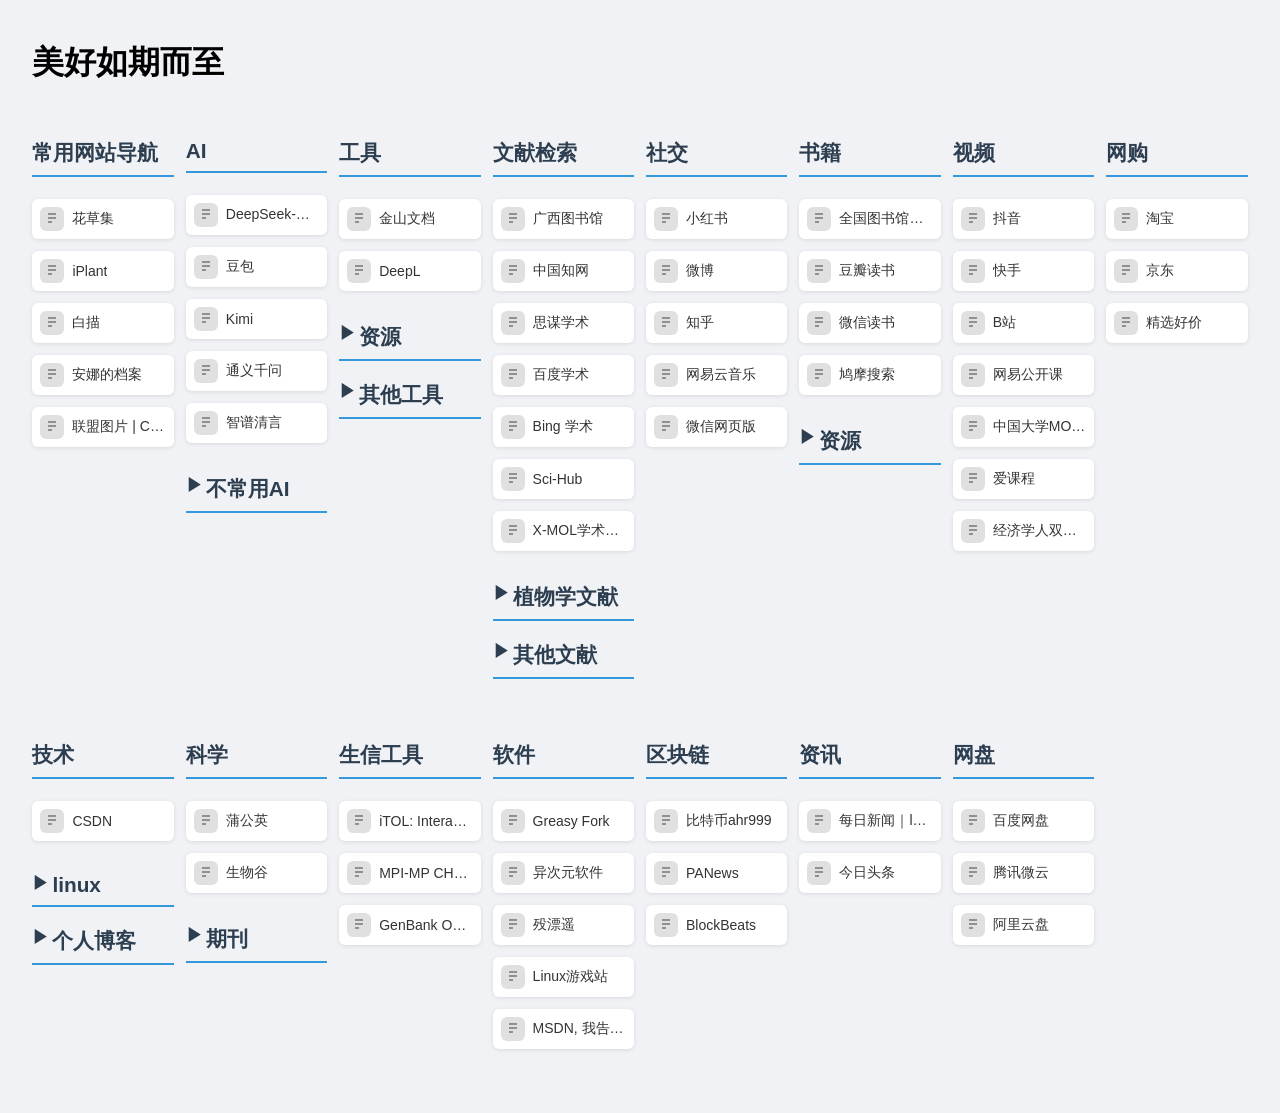
<file: index.html>
<!DOCTYPE html>
<html lang="zh-CN">
<head>
  <meta charset="UTF-8">
  <meta name="viewport" content="width=device-width, initial-scale=1.0">
  <title>专业导航2000年</title>
  <link rel="stylesheet" href="styles.css">
</head>
<body>
  <div class="container">
    <h1>美好如期而至</h1>
    <div class="grid-container" id="links-grid"></div>
  </div>
  <script src="app.js"></script>
</body>
</html>
</file>
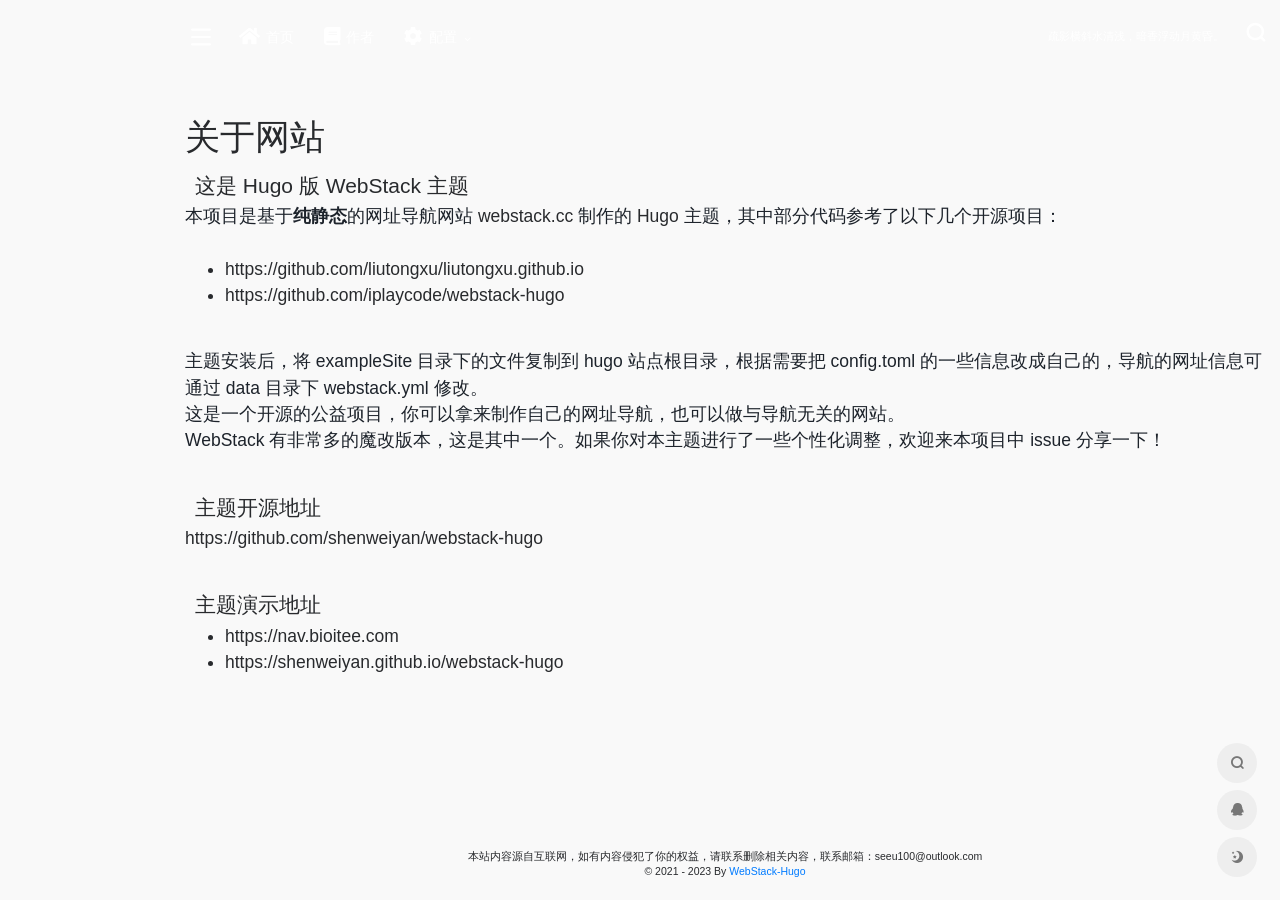
<file: about/index.html>
<!DOCTYPE html>
<html lang="zh-CN">

<head>
    <meta charset="UTF-8" />
    <meta http-equiv="X-UA-Compatible" content="IE=edge, chrome=1" />
    <meta name="viewport"
        content="width=device-width, initial-scale=1.0, minimum-scale=1.0, maximum-scale=1.0, user-scalable=no" />
    <meta name="theme-color" content="#f9f9f9" />
    <title>00002000导航</title>
    <link rel="shortcut icon" href="/assets/images/favicon.png" />
    <meta name="keywords" content="00002000导航" />
    
    <link rel="stylesheet" id="block-library-css"
        href="/assets/css/block-library.min-5.6.2.css" type="text/css" media="all" />
    <link rel="stylesheet" id="iconfont-css" href="/assets/css/iconfont-3.03029.1.css"
        type="text/css" media="all" />
    <link rel="stylesheet" id="bootstrap-css" href="/assets/css/bootstrap.min-4.3.1.css"
        type="text/css" media="all" />
    <link rel="stylesheet" id="fancybox-css" href="/assets/css/fancybox.min-3.5.7.css"
        type="text/css" media="all" />
    <link rel="stylesheet" id="iowen-css" href="/assets/css/style-3.03029.1.css"
        type="text/css" media="all" />
    <link rel="stylesheet" id="custom-css" href="/assets/css/custom-style.css"
        type="text/css" media="all" />
    <link rel="stylesheet" id="fortawesome-css" href="/assets/fontawesome-5.15.4/css/all.min.css" type="text/css" />
    <script type="text/javascript" src="/assets/js/jquery.min-3.2.1.js" id="jquery-js"></script>
    <script type="text/javascript" src="/assets/js/content-search.js"  id="content-search-js"></script>
    
    <script>
        
    </script>
    
    
     
    
    
    
    
</head>


<div class="main-content flex-fill grid-bg">
    <div class="big-header-banner">
        <div id="header" class="page-header sticky">
            <div class="navbar navbar-expand-md">
                <div class="container-fluid p-0">

                    <a href="" class="navbar-brand d-md-none" title="00002000导航">
                        <img src="/assets/images/bt.png" class="logo-light"
                            alt="00002000导航">
                        <img src="/assets/images/bt.png" class="logo-dark d-none"
                            alt="00002000导航">
                    </a>

                    <div class="collapse navbar-collapse order-2 order-md-1">
                        <div class="header-mini-btn">
                            <label>
                                <input id="mini-button" type="checkbox">
                                <svg viewbox="0 0 100 100" xmlns="http://www.w3.org/2000/svg">
                                    <path class="line--1" d="M0 40h62c18 0 18-20-17 5L31 55"></path>
                                    <path class="line--2" d="M0 50h80"></path>
                                    <path class="line--3" d="M0 60h62c18 0 18 20-17-5L31 45"></path>
                                </svg>
                            </label>

                        </div>

                        <ul class="navbar-nav site-menu" style="margin-right: 16px;">
                        
			<li >
				<a href="./">
                                    <i class="fa fa-home fa-lg mr-2"></i>
                                    <span>首页</span>
                                </a>
				<ul class="sub-menu">
				
				</ul>
			    </li>
			
			<li >
				<a href="https://blog.00002000.xyz/about">
                                    <i class="fa fa-book fa-lg mr-2"></i>
                                    <span>作者</span>
                                </a>
				<ul class="sub-menu">
				
				</ul>
			    </li>
			
			<li class="menu-item-has-children">
				<a href="">
                                    <i class="fa fa-cog fa-lg mr-2"></i>
                                    <span>配置</span>
                                </a>
				<ul class="sub-menu">
				
				    <li><a href="#">源码</a></li>
				
				    <li><a href="#">图标</a></li>
				
				</ul>
			    </li>
			
			</ul>

                        
                        <div class="rounded-circle weather">
                            <div id="he-plugin-simple" style="display: contents;"></div>
                            <script>WIDGET = {
                                    CONFIG: {
                                        "modules": "01234",
                                        "background": 5,
                                        "tmpColor": "E4C600",
                                        "tmpSize": 14,
                                        "cityColor": "E4C600",
                                        "citySize": 14,
                                        "aqiColor": "#E4C600",
                                        "aqiSize": 14,
                                        "weatherIconSize": 24,
                                        "alertIconSize": 18,
                                        "padding": "10px 10px 10px 10px",
                                        "shadow": "1",
                                        "language": "auto",
                                        "borderRadius": 5,
                                        "fixed": "false",
                                        "vertical": "middle",
                                        "horizontal": "left",
                                        "key": "085791e805a24491b43b06cf58ab31e7"
                                    }
                                }
                            </script>
                            <script src="https://widget.qweather.net/simple/static/js/he-simple-common.js?v=2.0"></script>
                        </div>
                        
                    </div>

                    <ul class="nav navbar-menu text-xs order-1 order-md-2">
                        
                        
                        <li class="nav-item mr-3 mr-lg-0 d-none d-lg-block">
                            <script>
                                fetch('https://v1.hitokoto.cn')
                                    .then(response => response.json())
                                    .then(data => {
                                    const hitokoto = document.getElementById('hitokoto_text')
                                    hitokoto.href = 'https://hitokoto.cn/?uuid=' + data.uuid
                                    hitokoto.innerText = data.hitokoto
                                    })
                                    .catch(console.error)
                            </script>                           
                            <div id="hitokoto"><a href="#" target="_blank" id="hitokoto_text">疏影横斜水清浅，暗香浮动月黄昏。</a></div>
                        </li>
                        
                        
                        <li class="nav-search ml-3 ml-md-4">
                            <a href="javascript:" data-toggle="modal" data-target="#search-modal"><i
                                    class="iconfont icon-search icon-2x"></i></a>
                        </li>
                        <li class="nav-item d-md-none mobile-menu ml-3 ml-md-4">
                            <a href="javascript:" id="sidebar-switch" data-toggle="modal"
                                data-target="#sidebar"><i class="iconfont icon-classification icon-2x"></i></a>
                        </li>
                    </ul>
                </div>
            </div>
        </div>
        <div class="placeholder" style="height:74px"></div>
    </div>


<body class="page-body boxed-container">
    <main role="main" class="flex-shrink-0">
    <div class="container">
        <h1 class="mt-5">关于网站</h1>
        <div class="content">
            <h4 id="这是-hugo-版-webstack-主题">这是 Hugo 版 WebStack 主题</h4>
<p>本项目是基于<strong>纯静态</strong>的网址导航网站 <a href="https://github.com/WebStackPage/WebStackPage.github.io">webstack.cc</a> 制作的 <a href="https://gohugo.io/">Hugo</a> 主题，其中部分代码参考了以下几个开源项目：<br/><br/></p>
<ul>
<li><a href="https://github.com/liutongxu/liutongxu.github.io">https://github.com/liutongxu/liutongxu.github.io</a></li>
<li><a href="https://github.com/iplaycode/webstack-hugo">https://github.com/iplaycode/webstack-hugo</a></li>
</ul>
<br/>
<p>主题安装后，将 exampleSite 目录下的文件复制到 hugo 站点根目录，根据需要把 config.toml 的一些信息改成自己的，导航的网址信息可通过 data 目录下 webstack.yml 修改。</p>
<p>这是一个开源的公益项目，你可以拿来制作自己的网址导航，也可以做与导航无关的网站。</p>
<p>WebStack 有非常多的魔改版本，这是其中一个。如果你对本主题进行了一些个性化调整，欢迎来本项目中 issue 分享一下！</p>
<br/>
<h4 id="主题开源地址">主题开源地址</h4>
<p><a href="https://github.com/shenweiyan/webstack-hugo">https://github.com/shenweiyan/webstack-hugo</a></p>
<br/>
<h4 id="主题演示地址">主题演示地址</h4>
<ul>
<li><a href="https://nav.bioitee.com">https://nav.bioitee.com</a></li>
<li><a href="https://shenweiyan.github.io/webstack-hugo">https://shenweiyan.github.io/webstack-hugo</a></li>
</ul>

        </div>
    </div>
    </main>

    <style>
        .content {
            font-size: 1.25rem;
          }
          
          .content h1,
          .content h2,
          .content h3,
          .content h4 {
            margin: 15px 10px 5px;
          }
          
    </style>

        <footer class="main-footer footer-type-1 text-xs">
            <div id="footer-tools" class="d-flex flex-column">
                <a href="javascript:" id="go-to-up" class="btn rounded-circle go-up m-1" rel="go-top">
                    <i class="iconfont icon-to-up"></i>
                </a>
                
                <a href="javascript:" data-toggle="modal" data-target="#search-modal" class="btn rounded-circle m-1"
                    rel="search" one-link-mark="yes">
                    <i class="iconfont icon-search"></i>
                </a>
                <a href="https://www.yuque.com/shenweiyan" class="btn rounded-circle kefu m-1" target="_blank" data-toggle="tooltip" data-placement="left" title="联系我们">
                    <i class="mode-ico iconfont icon-qq"></i>
                </a>
                
                
		<a href="javascript:" onclick="window.location.href='javascript:switchNightMode()'" class="btn rounded-circle switch-dark-mode m-1" id="yejian"
                    data-toggle="tooltip" data-placement="left" title="日间模式">
                    <i class="mode-ico iconfont icon-night"></i>
                </a>
                
            </div>
            <div class="footer-inner">
                <div class="footer-text">本站内容源自互联网，如有内容侵犯了你的权益，请联系删除相关内容，联系邮箱：seeu100@outlook.com <br/>© 2021 - 2023 By <a href="https://github.com/shenweiyan/WebStack-Hugo">WebStack-Hugo</a> <br/></div>
            </div>
        </footer>
    </div>
</div>


<script type='text/javascript' src='/assets/js/jquery.ui.touch-punch.min-0.2.2.js' id='jqueryui-touch-js'></script>
<script type='text/javascript' src='/assets/js/clipboard.min-5.6.2.js' id='clipboard-js'></script>
<script type='text/javascript' src='/assets/js/tooltip-extend.js' id='iplaycode-nav-js'></script>
<script type='text/javascript' id='popper-js-extra'>
 

var theme = {"ajaxurl":"","addico":"https:\/\/nav.baidu.cn\/wp-content\/themes\/onenav\/images\/add.png","order":"asc","formpostion":"top","defaultclass":"io-grey-mode","isCustomize":"1","icourl":"","icopng":".png","urlformat":"1","customizemax":"10","newWindow":"0","lazyload":"1","minNav":"1","loading":"1","hotWords":"baidu","classColumns":" col-sm-6 col-md-4 col-xl-5a col-xxl-6a ","apikey":"TWpBeU1UVTNOekk1TWpVMEIvZ1M2bFVIQllUMmxsV1dZelkxQTVPVzB3UW04eldGQmxhM3BNWW14bVNtWk4="};
 
</script>
<script type='text/javascript' src='/assets/js/popper.min.js' id='popper-js'></script>
<script type='text/javascript' src='/assets/js/bootstrap.min-4.3.1.js' id='bootstrap-js'></script>
<script type='text/javascript' src='/assets/js/theia-sticky-sidebar-1.5.0.js' id='sidebar-js'></script>
<script type='text/javascript' src='/assets/js/lazyload.min-12.4.0.js' id='lazyload-js'></script>
<script type='text/javascript' src='/assets/js/fancybox.min-3.5.7.js' id='lightbox-js-js'></script>

<script type='text/javascript' src='/assets/js/app-mini.js' id='appmini-js'></script>

<script type="text/javascript">
    $(document).ready(function(){
        var siteWelcome = $('#loading');
        siteWelcome.addClass('close');
        setTimeout(function() {
            siteWelcome.remove();
        }, 600);
    });
</script>
<script>        
    $(document).ready(function(){
        setTimeout(function () {
            if ($('a.smooth[href="' + window.location.hash + '"]')[0]) {
                $('a.smooth[href="' + window.location.hash + '"]').click();
            }else if (window.location.hash != '') {
                $("html, body").animate({
                    scrollTop: $(window.location.hash).offset().top - 90
                }, {
                    duration: 500,
                    easing: "swing"
                });
            }
        }, 300);
        $(document).on('click','a.smooth',function(ev) {
            if($('#sidebar').hasClass('show') && !$(this).hasClass('change-href')){
                $('#sidebar').modal('toggle');
            }
            if($(this).attr("href").substr(0, 1) == "#"){
                $("html, body").animate({
                    scrollTop: $($(this).attr("href")).offset().top - 90
                }, {
                    duration: 500,
                    easing: "swing"
                });
            }
            if($(this).hasClass('go-search-btn')){
                $('#search-text').focus();
            }
            if(!$(this).hasClass('change-href')){
                var menu =  $("a"+$(this).attr("href"));
                menu.click();
                toTarget(menu.parent().parent(),true,true);
            }
        });
        $(document).on('click','a.tab-noajax',function(ev) {
            var url = $(this).data('link');
            if(url)
                $(this).parents('.d-flex.flex-fill.flex-tab').children('.btn-move.tab-move').show().attr('href', url);
            else
                $(this).parents('.d-flex.flex-fill.flex-tab').children('.btn-move.tab-move').hide();
        });
        
    });
</script>

<script>

(function(){
    if(document.cookie.replace(/(?:(?:^|.*;\s*)night\s*\=\s*([^;]*).*$)|^.*$/, "$1") === ''){
        if(new Date().getHours() > 22 || new Date().getHours() < 6){
            document.body.classList.remove('io-black-mode');
            document.body.classList.add('io-grey-mode');
            document.cookie = "night=1;path=/";
            console.log('夜间模式开启');
        }else{
            document.body.classList.remove('night');
            document.cookie = "night=0;path=/";
            console.log('夜间模式关闭');
        }
    }else{
        var night = document.cookie.replace(/(?:(?:^|.*;\s*)night\s*\=\s*([^;]*).*$)|^.*$/, "$1") || '0';
        if(night == '0'){
            document.body.classList.remove('night');
        }else if(night == '1'){
            document.body.classList.add('night');
        }
    }
})();

$("#search-bg").css("background-image", "url(assets\/images\/bg-dna.jpg)");   
function switchNightMode(){
    var night = document.cookie.replace(/(?:(?:^|.*;\s*)night\s*\=\s*([^;]*).*$)|^.*$/, "$1") || '0';
    if(night == '0'){
	$("#search-bg").css("background-image", "url(assets\/images\/bg-dna.jpg)");
        document.body.classList.remove('io-grey-mode');
        document.body.classList.add('io-black-mode');
        document.cookie = "night=1;path=/"
        console.log(' ');
        $(".switch-dark-mode").attr("data-original-title","日间模式");
        $(".mode-ico").removeClass("icon-night");
        $(".mode-ico").addClass("icon-light");
    }else{
	$("#search-bg").css("background-image", "url(assets\/images\/bg-dna.jpg)")
        document.body.classList.remove('io-black-mode');
        document.body.classList.add('io-grey-mode');
        document.cookie = "night=0;path=/"
        console.log(' ');
        $(".switch-dark-mode").attr("data-original-title","夜间模式");
        $(".mode-ico").removeClass("icon-light");
        $(".mode-ico").addClass("icon-night");
    }
}
</script>
</body>
</html>
</file>
<file: styles.css>
/* 基础样式 */
body {
  margin: 0;
  padding: 20px;
  font-family: 'Segoe UI', sans-serif;
  background: #f0f2f5;
}

.container {
  max-width: 98%;
  margin: 0 auto;
}

/* 网格布局 */
.grid-container {
  display: grid;
  grid-template-columns: repeat(auto-fill, minmax(140px, 1fr));
  gap: 12px;
  padding: 12px 0;
}

/* 链接卡片样式 */
.link-card {
  background: white;
  border-radius: 6px;
  padding: 8px;
  box-shadow: 0 1px 4px rgba(0,0,0,0.1);
  transition: transform 0.2s;
  display: flex;
  align-items: center;
  text-decoration: none;
  color: #333;
}

.link-card:hover {
  transform: translateY(-2px);
  box-shadow: 0 2px 8px rgba(0,0,0,0.15);
}

.link-icon {
  width: 24px;
  height: 24px;
  margin-right: 8px;
  border-radius: 4px;
}

.link-card span {
  font-size: 14px;
  white-space: nowrap;
  overflow: hidden;
  text-overflow: ellipsis;
}

/* 响应式设计 */
@media (max-width: 768px) {
  .grid-container {
    grid-template-columns: repeat(auto-fill, minmax(120px, 1fr));
  }
}

/* 分类标题样式 */
.category-section h2 {
  color: #2c3e50;
  font-size: 1.3rem;
  margin: 20px 0 10px;
  padding-bottom: 8px;
  border-bottom: 2px solid #3498db;
}

/* 分类区块间距 */
.category-section {
  margin-bottom: 20px;
}

/* 折叠列表样式 */
.sub-category {
  margin-left: 20px;
  display: none;
}

.sub-category.active {
  display: block;
}

.category-title {
  cursor: pointer;
  padding-left: 20px;
  position: relative;
  font-size: 1.1rem;
  margin: 15px 0 10px;
}

.category-title::before {
  content: '▶';
  position: absolute;
  left: 0;
  transition: transform 0.2s;
  font-size: 0.8em;
}

.category-title.active::before {
  transform: rotate(90deg);
}

/* 调整二级标题样式 */
.sub-category h2 {
  font-size: 1.1rem;
  margin: 12px 0 8px;
  padding-bottom: 6px;
  border-bottom: 1px solid #3498db;
}

/* 链接卡片在二级分类中的样式 */
.sub-category .grid-container {
  margin-left: 20px;
}
</file>
<file: assets/css/block-library.min-5.6.2.css>
:root{--wp-admin-theme-color:#007cba;--wp-admin-theme-color-darker-10:#006ba1;--wp-admin-theme-color-darker-20:#005a87}#start-resizable-editor-section{display:none}.wp-block-audio figcaption{margin-top:.5em;margin-bottom:1em}.wp-block-audio audio{width:100%;min-width:300px}.wp-block-button__link{color:#fff;background-color:#32373c;border:none;border-radius:1.55em;box-shadow:none;cursor:pointer;display:inline-block;font-size:1.125em;padding:.667em 1.333em;text-align:center;text-decoration:none;overflow-wrap:break-word}.wp-block-button__link:active,.wp-block-button__link:focus,.wp-block-button__link:hover,.wp-block-button__link:visited{color:#fff}.wp-block-button__link.aligncenter{text-align:center}.wp-block-button__link.alignright{text-align:right}.wp-block-button.is-style-squared,.wp-block-button__link.wp-block-button.is-style-squared{border-radius:0}.wp-block-button.no-border-radius,.wp-block-button__link.no-border-radius{border-radius:0!important}.is-style-outline>.wp-block-button__link,.wp-block-button__link.is-style-outline{border:2px solid}.is-style-outline>.wp-block-button__link:not(.has-text-color),.wp-block-button__link.is-style-outline:not(.has-text-color){color:#32373c}.is-style-outline>.wp-block-button__link:not(.has-background),.wp-block-button__link.is-style-outline:not(.has-background){background-color:transparent}.wp-block-buttons .wp-block-button{display:inline-block;margin-right:.5em;margin-bottom:.5em}.wp-block-buttons .wp-block-button:last-child{margin-right:0}.wp-block-buttons.alignright .wp-block-button{margin-right:0;margin-left:.5em}.wp-block-buttons.alignright .wp-block-button:first-child{margin-left:0}.wp-block-buttons.alignleft .wp-block-button{margin-left:0;margin-right:.5em}.wp-block-buttons.alignleft .wp-block-button:last-child{margin-right:0}.wp-block-button.aligncenter,.wp-block-buttons.aligncenter,.wp-block-calendar{text-align:center}.wp-block-calendar tbody td,.wp-block-calendar th{padding:.25em;border:1px solid #ddd}.wp-block-calendar tfoot td{border:none}.wp-block-calendar table{width:100%;border-collapse:collapse}.wp-block-calendar table th{font-weight:400;background:#ddd}.wp-block-calendar a{text-decoration:underline}.wp-block-calendar table caption,.wp-block-calendar table tbody{color:#40464d}.wp-block-categories.alignleft{margin-right:2em}.wp-block-categories.alignright{margin-left:2em}.wp-block-code code{white-space:pre-wrap;overflow-wrap:break-word}.wp-block-columns{display:flex;margin-bottom:1.75em;flex-wrap:wrap}@media (min-width:782px){.wp-block-columns{flex-wrap:nowrap}}.wp-block-columns.has-background{padding:1.25em 2.375em}.wp-block-columns.are-vertically-aligned-top{align-items:flex-start}.wp-block-columns.are-vertically-aligned-center{align-items:center}.wp-block-columns.are-vertically-aligned-bottom{align-items:flex-end}.wp-block-column{flex-grow:1;min-width:0;word-break:break-word;overflow-wrap:break-word}@media (max-width:599px){.wp-block-column{flex-basis:100%!important}}@media (min-width:600px) and (max-width:781px){.wp-block-column:not(:only-child){flex-basis:calc(50% - 1em)!important;flex-grow:0}.wp-block-column:nth-child(2n){margin-left:2em}}@media (min-width:782px){.wp-block-column{flex-basis:0;flex-grow:1}.wp-block-column[style*=flex-basis]{flex-grow:0}.wp-block-column:not(:first-child){margin-left:2em}}.wp-block-column.is-vertically-aligned-top{align-self:flex-start}.wp-block-column.is-vertically-aligned-center{-ms-grid-row-align:center;align-self:center}.wp-block-column.is-vertically-aligned-bottom{align-self:flex-end}.wp-block-column.is-vertically-aligned-bottom,.wp-block-column.is-vertically-aligned-center,.wp-block-column.is-vertically-aligned-top{width:100%}.wp-block-cover,.wp-block-cover-image{position:relative;background-size:cover;background-position:50%;min-height:430px;height:100%;width:100%;display:flex;justify-content:center;align-items:center;padding:1em;box-sizing:border-box}.wp-block-cover-image.has-parallax,.wp-block-cover.has-parallax{background-attachment:fixed}@supports (-webkit-overflow-scrolling:touch){.wp-block-cover-image.has-parallax,.wp-block-cover.has-parallax{background-attachment:scroll}}@media (prefers-reduced-motion:reduce){.wp-block-cover-image.has-parallax,.wp-block-cover.has-parallax{background-attachment:scroll}}.wp-block-cover-image.is-repeated,.wp-block-cover.is-repeated{background-repeat:repeat;background-size:auto}.wp-block-cover-image.has-background-dim:not([class*=-background-color]),.wp-block-cover.has-background-dim:not([class*=-background-color]){background-color:#000}.wp-block-cover-image.has-background-dim:before,.wp-block-cover.has-background-dim:before{content:"";background-color:inherit}.wp-block-cover-image.has-background-dim:not(.has-background-gradient):before,.wp-block-cover-image .wp-block-cover__gradient-background,.wp-block-cover.has-background-dim:not(.has-background-gradient):before,.wp-block-cover .wp-block-cover__gradient-background{position:absolute;top:0;left:0;bottom:0;right:0;z-index:1;opacity:.5}.wp-block-cover-image.has-background-dim.has-background-dim-10 .wp-block-cover__gradient-background,.wp-block-cover-image.has-background-dim.has-background-dim-10:not(.has-background-gradient):before,.wp-block-cover.has-background-dim.has-background-dim-10 .wp-block-cover__gradient-background,.wp-block-cover.has-background-dim.has-background-dim-10:not(.has-background-gradient):before{opacity:.1}.wp-block-cover-image.has-background-dim.has-background-dim-20 .wp-block-cover__gradient-background,.wp-block-cover-image.has-background-dim.has-background-dim-20:not(.has-background-gradient):before,.wp-block-cover.has-background-dim.has-background-dim-20 .wp-block-cover__gradient-background,.wp-block-cover.has-background-dim.has-background-dim-20:not(.has-background-gradient):before{opacity:.2}.wp-block-cover-image.has-background-dim.has-background-dim-30 .wp-block-cover__gradient-background,.wp-block-cover-image.has-background-dim.has-background-dim-30:not(.has-background-gradient):before,.wp-block-cover.has-background-dim.has-background-dim-30 .wp-block-cover__gradient-background,.wp-block-cover.has-background-dim.has-background-dim-30:not(.has-background-gradient):before{opacity:.3}.wp-block-cover-image.has-background-dim.has-background-dim-40 .wp-block-cover__gradient-background,.wp-block-cover-image.has-background-dim.has-background-dim-40:not(.has-background-gradient):before,.wp-block-cover.has-background-dim.has-background-dim-40 .wp-block-cover__gradient-background,.wp-block-cover.has-background-dim.has-background-dim-40:not(.has-background-gradient):before{opacity:.4}.wp-block-cover-image.has-background-dim.has-background-dim-50 .wp-block-cover__gradient-background,.wp-block-cover-image.has-background-dim.has-background-dim-50:not(.has-background-gradient):before,.wp-block-cover.has-background-dim.has-background-dim-50 .wp-block-cover__gradient-background,.wp-block-cover.has-background-dim.has-background-dim-50:not(.has-background-gradient):before{opacity:.5}.wp-block-cover-image.has-background-dim.has-background-dim-60 .wp-block-cover__gradient-background,.wp-block-cover-image.has-background-dim.has-background-dim-60:not(.has-background-gradient):before,.wp-block-cover.has-background-dim.has-background-dim-60 .wp-block-cover__gradient-background,.wp-block-cover.has-background-dim.has-background-dim-60:not(.has-background-gradient):before{opacity:.6}.wp-block-cover-image.has-background-dim.has-background-dim-70 .wp-block-cover__gradient-background,.wp-block-cover-image.has-background-dim.has-background-dim-70:not(.has-background-gradient):before,.wp-block-cover.has-background-dim.has-background-dim-70 .wp-block-cover__gradient-background,.wp-block-cover.has-background-dim.has-background-dim-70:not(.has-background-gradient):before{opacity:.7}.wp-block-cover-image.has-background-dim.has-background-dim-80 .wp-block-cover__gradient-background,.wp-block-cover-image.has-background-dim.has-background-dim-80:not(.has-background-gradient):before,.wp-block-cover.has-background-dim.has-background-dim-80 .wp-block-cover__gradient-background,.wp-block-cover.has-background-dim.has-background-dim-80:not(.has-background-gradient):before{opacity:.8}.wp-block-cover-image.has-background-dim.has-background-dim-90 .wp-block-cover__gradient-background,.wp-block-cover-image.has-background-dim.has-background-dim-90:not(.has-background-gradient):before,.wp-block-cover.has-background-dim.has-background-dim-90 .wp-block-cover__gradient-background,.wp-block-cover.has-background-dim.has-background-dim-90:not(.has-background-gradient):before{opacity:.9}.wp-block-cover-image.has-background-dim.has-background-dim-100 .wp-block-cover__gradient-background,.wp-block-cover-image.has-background-dim.has-background-dim-100:not(.has-background-gradient):before,.wp-block-cover.has-background-dim.has-background-dim-100 .wp-block-cover__gradient-background,.wp-block-cover.has-background-dim.has-background-dim-100:not(.has-background-gradient):before{opacity:1}.wp-block-cover-image.alignleft,.wp-block-cover-image.alignright,.wp-block-cover.alignleft,.wp-block-cover.alignright{max-width:290px;width:100%}.wp-block-cover-image:after,.wp-block-cover:after{display:block;content:"";font-size:0;min-height:inherit}@supports (position:sticky){.wp-block-cover-image:after,.wp-block-cover:after{content:none}}.wp-block-cover-image.aligncenter,.wp-block-cover-image.alignleft,.wp-block-cover-image.alignright,.wp-block-cover.aligncenter,.wp-block-cover.alignleft,.wp-block-cover.alignright{display:flex}.wp-block-cover-image .wp-block-cover__inner-container,.wp-block-cover .wp-block-cover__inner-container{width:100%;z-index:1;color:#fff}.wp-block-cover-image .wp-block-subhead:not(.has-text-color),.wp-block-cover-image h1:not(.has-text-color),.wp-block-cover-image h2:not(.has-text-color),.wp-block-cover-image h3:not(.has-text-color),.wp-block-cover-image h4:not(.has-text-color),.wp-block-cover-image h5:not(.has-text-color),.wp-block-cover-image h6:not(.has-text-color),.wp-block-cover-image p:not(.has-text-color),.wp-block-cover .wp-block-subhead:not(.has-text-color),.wp-block-cover h1:not(.has-text-color),.wp-block-cover h2:not(.has-text-color),.wp-block-cover h3:not(.has-text-color),.wp-block-cover h4:not(.has-text-color),.wp-block-cover h5:not(.has-text-color),.wp-block-cover h6:not(.has-text-color),.wp-block-cover p:not(.has-text-color){color:inherit}.wp-block-cover-image.is-position-top-left,.wp-block-cover.is-position-top-left{align-items:flex-start;justify-content:flex-start}.wp-block-cover-image.is-position-top-center,.wp-block-cover.is-position-top-center{align-items:flex-start;justify-content:center}.wp-block-cover-image.is-position-top-right,.wp-block-cover.is-position-top-right{align-items:flex-start;justify-content:flex-end}.wp-block-cover-image.is-position-center-left,.wp-block-cover.is-position-center-left{align-items:center;justify-content:flex-start}.wp-block-cover-image.is-position-center-center,.wp-block-cover.is-position-center-center{align-items:center;justify-content:center}.wp-block-cover-image.is-position-center-right,.wp-block-cover.is-position-center-right{align-items:center;justify-content:flex-end}.wp-block-cover-image.is-position-bottom-left,.wp-block-cover.is-position-bottom-left{align-items:flex-end;justify-content:flex-start}.wp-block-cover-image.is-position-bottom-center,.wp-block-cover.is-position-bottom-center{align-items:flex-end;justify-content:center}.wp-block-cover-image.is-position-bottom-right,.wp-block-cover.is-position-bottom-right{align-items:flex-end;justify-content:flex-end}.wp-block-cover-image.has-custom-content-position.has-custom-content-position .wp-block-cover__inner-container,.wp-block-cover.has-custom-content-position.has-custom-content-position .wp-block-cover__inner-container{margin:0;width:auto}.wp-block-cover__video-background{position:absolute;top:50%;left:50%;transform:translateX(-50%) translateY(-50%);width:100%;height:100%;z-index:0;-o-object-fit:cover;object-fit:cover}.wp-block-cover-image-text,.wp-block-cover-text,section.wp-block-cover-image h2{color:#fff}.wp-block-cover-image-text a,.wp-block-cover-image-text a:active,.wp-block-cover-image-text a:focus,.wp-block-cover-image-text a:hover,.wp-block-cover-text a,.wp-block-cover-text a:active,.wp-block-cover-text a:focus,.wp-block-cover-text a:hover,section.wp-block-cover-image h2 a,section.wp-block-cover-image h2 a:active,section.wp-block-cover-image h2 a:focus,section.wp-block-cover-image h2 a:hover{color:#fff}.wp-block-cover-image .wp-block-cover.has-left-content{justify-content:flex-start}.wp-block-cover-image .wp-block-cover.has-right-content{justify-content:flex-end}.wp-block-cover-image.has-left-content .wp-block-cover-image-text,.wp-block-cover.has-left-content .wp-block-cover-text,section.wp-block-cover-image.has-left-content>h2{margin-left:0;text-align:left}.wp-block-cover-image.has-right-content .wp-block-cover-image-text,.wp-block-cover.has-right-content .wp-block-cover-text,section.wp-block-cover-image.has-right-content>h2{margin-right:0;text-align:right}.wp-block-cover-image .wp-block-cover-image-text,.wp-block-cover .wp-block-cover-text,section.wp-block-cover-image>h2{font-size:2em;line-height:1.25;z-index:1;margin-bottom:0;max-width:580px;padding:.44em;text-align:center}.wp-block-embed.alignleft,.wp-block-embed.alignright,.wp-block[data-align=left]>[data-type="core/embed"],.wp-block[data-align=right]>[data-type="core/embed"]{max-width:360px;width:100%}.wp-block-embed.alignleft .wp-block-embed__wrapper,.wp-block-embed.alignright .wp-block-embed__wrapper,.wp-block[data-align=left]>[data-type="core/embed"] .wp-block-embed__wrapper,.wp-block[data-align=right]>[data-type="core/embed"] .wp-block-embed__wrapper{min-width:280px}.wp-block-embed{margin-bottom:1em}.wp-block-embed figcaption{margin-top:.5em;margin-bottom:1em}.wp-block-embed iframe{max-width:100%}.wp-block-embed__wrapper{position:relative}.wp-embed-responsive .wp-has-aspect-ratio .wp-block-embed__wrapper:before{content:"";display:block;padding-top:50%}.wp-embed-responsive .wp-has-aspect-ratio iframe{position:absolute;top:0;right:0;bottom:0;left:0;height:100%;width:100%}.wp-embed-responsive .wp-embed-aspect-21-9 .wp-block-embed__wrapper:before{padding-top:42.85%}.wp-embed-responsive .wp-embed-aspect-18-9 .wp-block-embed__wrapper:before{padding-top:50%}.wp-embed-responsive .wp-embed-aspect-16-9 .wp-block-embed__wrapper:before{padding-top:56.25%}.wp-embed-responsive .wp-embed-aspect-4-3 .wp-block-embed__wrapper:before{padding-top:75%}.wp-embed-responsive .wp-embed-aspect-1-1 .wp-block-embed__wrapper:before{padding-top:100%}.wp-embed-responsive .wp-embed-aspect-9-16 .wp-block-embed__wrapper:before{padding-top:177.77%}.wp-embed-responsive .wp-embed-aspect-1-2 .wp-block-embed__wrapper:before{padding-top:200%}.wp-block-file{margin-bottom:1.5em}.wp-block-file.aligncenter{text-align:center}.wp-block-file.alignright{text-align:right}.wp-block-file .wp-block-file__button{background:#32373c;border-radius:2em;color:#fff;font-size:.8em;padding:.5em 1em}.wp-block-file a.wp-block-file__button{text-decoration:none}.wp-block-file a.wp-block-file__button:active,.wp-block-file a.wp-block-file__button:focus,.wp-block-file a.wp-block-file__button:hover,.wp-block-file a.wp-block-file__button:visited{box-shadow:none;color:#fff;opacity:.85;text-decoration:none}.wp-block-file *+.wp-block-file__button{margin-left:.75em}.blocks-gallery-grid,.wp-block-gallery{display:flex;flex-wrap:wrap;list-style-type:none;padding:0;margin:0}.blocks-gallery-grid .blocks-gallery-image,.blocks-gallery-grid .blocks-gallery-item,.wp-block-gallery .blocks-gallery-image,.wp-block-gallery .blocks-gallery-item{margin:0 1em 1em 0;display:flex;flex-grow:1;flex-direction:column;justify-content:center;position:relative;width:calc(50% - 1em)}.blocks-gallery-grid .blocks-gallery-image:nth-of-type(2n),.blocks-gallery-grid .blocks-gallery-item:nth-of-type(2n),.wp-block-gallery .blocks-gallery-image:nth-of-type(2n),.wp-block-gallery .blocks-gallery-item:nth-of-type(2n){margin-right:0}.blocks-gallery-grid .blocks-gallery-image figure,.blocks-gallery-grid .blocks-gallery-item figure,.wp-block-gallery .blocks-gallery-image figure,.wp-block-gallery .blocks-gallery-item figure{margin:0;height:100%}@supports (position:sticky){.blocks-gallery-grid .blocks-gallery-image figure,.blocks-gallery-grid .blocks-gallery-item figure,.wp-block-gallery .blocks-gallery-image figure,.wp-block-gallery .blocks-gallery-item figure{display:flex;align-items:flex-end;justify-content:flex-start}}.blocks-gallery-grid .blocks-gallery-image img,.blocks-gallery-grid .blocks-gallery-item img,.wp-block-gallery .blocks-gallery-image img,.wp-block-gallery .blocks-gallery-item img{display:block;max-width:100%;height:auto;width:100%}@supports (position:sticky){.blocks-gallery-grid .blocks-gallery-image img,.blocks-gallery-grid .blocks-gallery-item img,.wp-block-gallery .blocks-gallery-image img,.wp-block-gallery .blocks-gallery-item img{width:auto}}.blocks-gallery-grid .blocks-gallery-image figcaption,.blocks-gallery-grid .blocks-gallery-item figcaption,.wp-block-gallery .blocks-gallery-image figcaption,.wp-block-gallery .blocks-gallery-item figcaption{position:absolute;bottom:0;width:100%;max-height:100%;overflow:auto;padding:3em .77em .7em;color:#fff;text-align:center;font-size:.8em;background:linear-gradient(0deg,rgba(0,0,0,.7),rgba(0,0,0,.3) 70%,transparent);box-sizing:border-box;margin:0}.blocks-gallery-grid .blocks-gallery-image figcaption img,.blocks-gallery-grid .blocks-gallery-item figcaption img,.wp-block-gallery .blocks-gallery-image figcaption img,.wp-block-gallery .blocks-gallery-item figcaption img{display:inline}.blocks-gallery-grid figcaption,.wp-block-gallery figcaption{flex-grow:1}.blocks-gallery-grid.is-cropped .blocks-gallery-image a,.blocks-gallery-grid.is-cropped .blocks-gallery-image img,.blocks-gallery-grid.is-cropped .blocks-gallery-item a,.blocks-gallery-grid.is-cropped .blocks-gallery-item img,.wp-block-gallery.is-cropped .blocks-gallery-image a,.wp-block-gallery.is-cropped .blocks-gallery-image img,.wp-block-gallery.is-cropped .blocks-gallery-item a,.wp-block-gallery.is-cropped .blocks-gallery-item img{width:100%}@supports (position:sticky){.blocks-gallery-grid.is-cropped .blocks-gallery-image a,.blocks-gallery-grid.is-cropped .blocks-gallery-image img,.blocks-gallery-grid.is-cropped .blocks-gallery-item a,.blocks-gallery-grid.is-cropped .blocks-gallery-item img,.wp-block-gallery.is-cropped .blocks-gallery-image a,.wp-block-gallery.is-cropped .blocks-gallery-image img,.wp-block-gallery.is-cropped .blocks-gallery-item a,.wp-block-gallery.is-cropped .blocks-gallery-item img{height:100%;flex:1;-o-object-fit:cover;object-fit:cover}}.blocks-gallery-grid.columns-1 .blocks-gallery-image,.blocks-gallery-grid.columns-1 .blocks-gallery-item,.wp-block-gallery.columns-1 .blocks-gallery-image,.wp-block-gallery.columns-1 .blocks-gallery-item{width:100%;margin-right:0}@media (min-width:600px){.blocks-gallery-grid.columns-3 .blocks-gallery-image,.blocks-gallery-grid.columns-3 .blocks-gallery-item,.wp-block-gallery.columns-3 .blocks-gallery-image,.wp-block-gallery.columns-3 .blocks-gallery-item{width:calc(33.33333% - .66667em);margin-right:1em}.blocks-gallery-grid.columns-4 .blocks-gallery-image,.blocks-gallery-grid.columns-4 .blocks-gallery-item,.wp-block-gallery.columns-4 .blocks-gallery-image,.wp-block-gallery.columns-4 .blocks-gallery-item{width:calc(25% - .75em);margin-right:1em}.blocks-gallery-grid.columns-5 .blocks-gallery-image,.blocks-gallery-grid.columns-5 .blocks-gallery-item,.wp-block-gallery.columns-5 .blocks-gallery-image,.wp-block-gallery.columns-5 .blocks-gallery-item{width:calc(20% - .8em);margin-right:1em}.blocks-gallery-grid.columns-6 .blocks-gallery-image,.blocks-gallery-grid.columns-6 .blocks-gallery-item,.wp-block-gallery.columns-6 .blocks-gallery-image,.wp-block-gallery.columns-6 .blocks-gallery-item{width:calc(16.66667% - .83333em);margin-right:1em}.blocks-gallery-grid.columns-7 .blocks-gallery-image,.blocks-gallery-grid.columns-7 .blocks-gallery-item,.wp-block-gallery.columns-7 .blocks-gallery-image,.wp-block-gallery.columns-7 .blocks-gallery-item{width:calc(14.28571% - .85714em);margin-right:1em}.blocks-gallery-grid.columns-8 .blocks-gallery-image,.blocks-gallery-grid.columns-8 .blocks-gallery-item,.wp-block-gallery.columns-8 .blocks-gallery-image,.wp-block-gallery.columns-8 .blocks-gallery-item{width:calc(12.5% - .875em);margin-right:1em}.blocks-gallery-grid.columns-1 .blocks-gallery-image:nth-of-type(1n),.blocks-gallery-grid.columns-1 .blocks-gallery-item:nth-of-type(1n),.wp-block-gallery.columns-1 .blocks-gallery-image:nth-of-type(1n),.wp-block-gallery.columns-1 .blocks-gallery-item:nth-of-type(1n){margin-right:0}.blocks-gallery-grid.columns-2 .blocks-gallery-image:nth-of-type(2n),.blocks-gallery-grid.columns-2 .blocks-gallery-item:nth-of-type(2n),.wp-block-gallery.columns-2 .blocks-gallery-image:nth-of-type(2n),.wp-block-gallery.columns-2 .blocks-gallery-item:nth-of-type(2n){margin-right:0}.blocks-gallery-grid.columns-3 .blocks-gallery-image:nth-of-type(3n),.blocks-gallery-grid.columns-3 .blocks-gallery-item:nth-of-type(3n),.wp-block-gallery.columns-3 .blocks-gallery-image:nth-of-type(3n),.wp-block-gallery.columns-3 .blocks-gallery-item:nth-of-type(3n){margin-right:0}.blocks-gallery-grid.columns-4 .blocks-gallery-image:nth-of-type(4n),.blocks-gallery-grid.columns-4 .blocks-gallery-item:nth-of-type(4n),.wp-block-gallery.columns-4 .blocks-gallery-image:nth-of-type(4n),.wp-block-gallery.columns-4 .blocks-gallery-item:nth-of-type(4n){margin-right:0}.blocks-gallery-grid.columns-5 .blocks-gallery-image:nth-of-type(5n),.blocks-gallery-grid.columns-5 .blocks-gallery-item:nth-of-type(5n),.wp-block-gallery.columns-5 .blocks-gallery-image:nth-of-type(5n),.wp-block-gallery.columns-5 .blocks-gallery-item:nth-of-type(5n){margin-right:0}.blocks-gallery-grid.columns-6 .blocks-gallery-image:nth-of-type(6n),.blocks-gallery-grid.columns-6 .blocks-gallery-item:nth-of-type(6n),.wp-block-gallery.columns-6 .blocks-gallery-image:nth-of-type(6n),.wp-block-gallery.columns-6 .blocks-gallery-item:nth-of-type(6n){margin-right:0}.blocks-gallery-grid.columns-7 .blocks-gallery-image:nth-of-type(7n),.blocks-gallery-grid.columns-7 .blocks-gallery-item:nth-of-type(7n),.wp-block-gallery.columns-7 .blocks-gallery-image:nth-of-type(7n),.wp-block-gallery.columns-7 .blocks-gallery-item:nth-of-type(7n){margin-right:0}.blocks-gallery-grid.columns-8 .blocks-gallery-image:nth-of-type(8n),.blocks-gallery-grid.columns-8 .blocks-gallery-item:nth-of-type(8n),.wp-block-gallery.columns-8 .blocks-gallery-image:nth-of-type(8n),.wp-block-gallery.columns-8 .blocks-gallery-item:nth-of-type(8n){margin-right:0}}.blocks-gallery-grid .blocks-gallery-image:last-child,.blocks-gallery-grid .blocks-gallery-item:last-child,.wp-block-gallery .blocks-gallery-image:last-child,.wp-block-gallery .blocks-gallery-item:last-child{margin-right:0}.blocks-gallery-grid.alignleft,.blocks-gallery-grid.alignright,.wp-block-gallery.alignleft,.wp-block-gallery.alignright{max-width:290px;width:100%}.blocks-gallery-grid.aligncenter .blocks-gallery-item figure,.wp-block-gallery.aligncenter .blocks-gallery-item figure{justify-content:center}.wp-block-group{box-sizing:border-box}h1.has-background,h2.has-background,h3.has-background,h4.has-background,h5.has-background,h6.has-background{padding:1.25em 2.375em}.wp-block-image{margin-bottom:1em}.wp-block-image img{max-width:100%}.wp-block-image.aligncenter{text-align:center}.wp-block-image.alignfull img,.wp-block-image.alignwide img{width:100%}.wp-block-image .aligncenter,.wp-block-image .alignleft,.wp-block-image .alignright{display:table}.wp-block-image .aligncenter>figcaption,.wp-block-image .alignleft>figcaption,.wp-block-image .alignright>figcaption{display:table-caption;caption-side:bottom}.wp-block-image .alignleft{float:left;margin:.5em 1em .5em 0}.wp-block-image .alignright{float:right;margin:.5em 0 .5em 1em}.wp-block-image .aligncenter{margin-left:auto;margin-right:auto}.wp-block-image figcaption{margin-top:.5em;margin-bottom:1em}.is-style-circle-mask img,.is-style-rounded img{border-radius:9999px}@supports ((-webkit-mask-image:none) or (mask-image:none)) or (-webkit-mask-image:none){.is-style-circle-mask img{-webkit-mask-image:url('data:image/svg+xml;utf8,<svg viewBox="0 0 100 100" xmlns="http://www.w3.org/2000/svg"><circle cx="50" cy="50" r="50"/></svg>');mask-image:url('data:image/svg+xml;utf8,<svg viewBox="0 0 100 100" xmlns="http://www.w3.org/2000/svg"><circle cx="50" cy="50" r="50"/></svg>');mask-mode:alpha;-webkit-mask-repeat:no-repeat;mask-repeat:no-repeat;-webkit-mask-size:contain;mask-size:contain;-webkit-mask-position:center;mask-position:center;border-radius:0}}.wp-block-latest-comments__comment{line-height:1.1;list-style:none;margin-bottom:1em}.has-avatars .wp-block-latest-comments__comment{min-height:2.25em;list-style:none}.has-avatars .wp-block-latest-comments__comment .wp-block-latest-comments__comment-excerpt,.has-avatars .wp-block-latest-comments__comment .wp-block-latest-comments__comment-meta{margin-left:3.25em}.has-dates .wp-block-latest-comments__comment,.has-excerpts .wp-block-latest-comments__comment{line-height:1.5}.wp-block-latest-comments__comment-excerpt p{font-size:.875em;line-height:1.8;margin:.36em 0 1.4em}.wp-block-latest-comments__comment-date{display:block;font-size:.75em}.wp-block-latest-comments .avatar,.wp-block-latest-comments__comment-avatar{border-radius:1.5em;display:block;float:left;height:2.5em;margin-right:.75em;width:2.5em}.wp-block-latest-posts.alignleft{margin-right:2em}.wp-block-latest-posts.alignright{margin-left:2em}.wp-block-latest-posts.wp-block-latest-posts__list{list-style:none}.wp-block-latest-posts.wp-block-latest-posts__list li{clear:both}.wp-block-latest-posts.is-grid{display:flex;flex-wrap:wrap;padding:0}.wp-block-latest-posts.is-grid li{margin:0 1.25em 1.25em 0;width:100%}@media (min-width:600px){.wp-block-latest-posts.columns-2 li{width:calc(50% - .625em)}.wp-block-latest-posts.columns-2 li:nth-child(2n){margin-right:0}.wp-block-latest-posts.columns-3 li{width:calc(33.33333% - .83333em)}.wp-block-latest-posts.columns-3 li:nth-child(3n){margin-right:0}.wp-block-latest-posts.columns-4 li{width:calc(25% - .9375em)}.wp-block-latest-posts.columns-4 li:nth-child(4n){margin-right:0}.wp-block-latest-posts.columns-5 li{width:calc(20% - 1em)}.wp-block-latest-posts.columns-5 li:nth-child(5n){margin-right:0}.wp-block-latest-posts.columns-6 li{width:calc(16.66667% - 1.04167em)}.wp-block-latest-posts.columns-6 li:nth-child(6n){margin-right:0}}.wp-block-latest-posts__post-author,.wp-block-latest-posts__post-date{display:block;color:#555;font-size:.8125em}.wp-block-latest-posts__post-excerpt{margin-top:.5em;margin-bottom:1em}.wp-block-latest-posts__featured-image a{display:inline-block}.wp-block-latest-posts__featured-image img{height:auto;width:auto}.wp-block-latest-posts__featured-image.alignleft{margin-right:1em}.wp-block-latest-posts__featured-image.alignright{margin-left:1em}.wp-block-latest-posts__featured-image.aligncenter{margin-bottom:1em;text-align:center}.block-editor-image-alignment-control__row .components-base-control__field{display:flex;justify-content:space-between;align-items:center}.block-editor-image-alignment-control__row .components-base-control__field .components-base-control__label{margin-bottom:0}ol.has-background,ul.has-background{padding:1.25em 2.375em}.wp-block-media-text{
  /*!rtl:begin:ignore*/direction:ltr;
  /*!rtl:end:ignore*/display:-ms-grid;display:grid;-ms-grid-columns:50% 1fr;grid-template-columns:50% 1fr;-ms-grid-rows:auto;grid-template-rows:auto}.wp-block-media-text.has-media-on-the-right{-ms-grid-columns:1fr 50%;grid-template-columns:1fr 50%}.wp-block-media-text.is-vertically-aligned-top .wp-block-media-text__content,.wp-block-media-text.is-vertically-aligned-top .wp-block-media-text__media{-ms-grid-row-align:start;align-self:start}.wp-block-media-text.is-vertically-aligned-center .wp-block-media-text__content,.wp-block-media-text.is-vertically-aligned-center .wp-block-media-text__media,.wp-block-media-text .wp-block-media-text__content,.wp-block-media-text .wp-block-media-text__media{-ms-grid-row-align:center;align-self:center}.wp-block-media-text.is-vertically-aligned-bottom .wp-block-media-text__content,.wp-block-media-text.is-vertically-aligned-bottom .wp-block-media-text__media{-ms-grid-row-align:end;align-self:end}.wp-block-media-text .wp-block-media-text__media{
  /*!rtl:begin:ignore*/-ms-grid-column:1;grid-column:1;-ms-grid-row:1;grid-row:1;
  /*!rtl:end:ignore*/margin:0}.wp-block-media-text .wp-block-media-text__content{direction:ltr;
  /*!rtl:begin:ignore*/-ms-grid-column:2;grid-column:2;-ms-grid-row:1;grid-row:1;
  /*!rtl:end:ignore*/padding:0 8%;word-break:break-word}.wp-block-media-text.has-media-on-the-right .wp-block-media-text__media{
  /*!rtl:begin:ignore*/-ms-grid-column:2;grid-column:2;-ms-grid-row:1;grid-row:1
  /*!rtl:end:ignore*/}.wp-block-media-text.has-media-on-the-right .wp-block-media-text__content{
  /*!rtl:begin:ignore*/-ms-grid-column:1;grid-column:1;-ms-grid-row:1;grid-row:1
  /*!rtl:end:ignore*/}.wp-block-media-text__media img,.wp-block-media-text__media video{max-width:unset;width:100%;vertical-align:middle}.wp-block-media-text.is-image-fill figure.wp-block-media-text__media{height:100%;min-height:250px;background-size:cover}.wp-block-media-text.is-image-fill figure.wp-block-media-text__media>img{position:absolute;width:1px;height:1px;padding:0;margin:-1px;overflow:hidden;clip:rect(0,0,0,0);border:0}@media (max-width:600px){.wp-block-media-text.is-stacked-on-mobile{-ms-grid-columns:100%!important;grid-template-columns:100%!important}.wp-block-media-text.is-stacked-on-mobile .wp-block-media-text__media{-ms-grid-column:1;grid-column:1;-ms-grid-row:1;grid-row:1}.wp-block-media-text.is-stacked-on-mobile .wp-block-media-text__content{-ms-grid-column:1;grid-column:1;-ms-grid-row:2;grid-row:2}}.wp-block-navigation:not(.has-background) .wp-block-navigation__container .wp-block-navigation-link:not(.has-text-color){color:#1e1e1e}.wp-block-navigation:not(.has-background) .wp-block-navigation__container .wp-block-navigation__container{background-color:#fff}.items-justified-left>ul{justify-content:flex-start}.items-justified-center>ul{justify-content:center}.items-justified-right>ul{justify-content:flex-end}.wp-block-navigation-link{display:flex;align-items:center;position:relative;margin:0}.wp-block-navigation-link .wp-block-navigation__container:empty{display:none}.wp-block-navigation__container{list-style:none;margin:0;padding-left:0;display:flex;flex-wrap:wrap}.is-vertical .wp-block-navigation__container{display:block}.has-child>.wp-block-navigation-link__content{padding-right:.5em}.has-child .wp-block-navigation__container{border:1px solid rgba(0,0,0,.15);background-color:inherit;color:inherit;position:absolute;left:0;top:100%;width:-webkit-fit-content;width:-moz-fit-content;width:fit-content;z-index:2;opacity:0;transition:opacity .1s linear;visibility:hidden}.has-child .wp-block-navigation__container>.wp-block-navigation-link>.wp-block-navigation-link__content{flex-grow:1}.has-child .wp-block-navigation__container>.wp-block-navigation-link>.wp-block-navigation-link__submenu-icon{padding-right:.5em}@media (min-width:782px){.has-child .wp-block-navigation__container{left:1.5em}.has-child .wp-block-navigation__container .wp-block-navigation__container{left:100%;top:-1px}.has-child .wp-block-navigation__container .wp-block-navigation__container:before{content:"";position:absolute;right:100%;height:100%;display:block;width:.5em;background:transparent}.has-child .wp-block-navigation__container .wp-block-navigation-link__submenu-icon svg{transform:rotate(0)}}.has-child:hover{cursor:pointer}.has-child:hover>.wp-block-navigation__container{visibility:visible;opacity:1;display:flex;flex-direction:column}.has-child:focus-within{cursor:pointer}.has-child:focus-within>.wp-block-navigation__container{visibility:visible;opacity:1;display:flex;flex-direction:column}.wp-block-navigation-link__content{color:inherit;text-decoration:none;padding:.5em 1em}.wp-block-navigation-link__content+.wp-block-navigation-link__content{padding-top:0}.has-text-color .wp-block-navigation-link__content{color:inherit}.wp-block-navigation-link__label{word-break:normal;overflow-wrap:break-word}.wp-block-navigation-link__submenu-icon{height:inherit;padding:.375em 1em .375em 0}.wp-block-navigation-link__submenu-icon svg{fill:currentColor}@media (min-width:782px){.wp-block-navigation-link__submenu-icon svg{transform:rotate(90deg)}}.is-small-text{font-size:.875em}.is-regular-text{font-size:1em}.is-large-text{font-size:2.25em}.is-larger-text{font-size:3em}.has-drop-cap:not(:focus):first-letter{float:left;font-size:8.4em;line-height:.68;font-weight:100;margin:.05em .1em 0 0;text-transform:uppercase;font-style:normal}p.has-background{padding:1.25em 2.375em}p.has-text-color a{color:inherit}.wp-block-post-author{display:flex;flex-wrap:wrap}.wp-block-post-author__byline{width:100%;margin-top:0;margin-bottom:0;font-size:.5em}.wp-block-post-author__avatar{margin-right:1em}.wp-block-post-author__bio{margin-bottom:.7em;font-size:.7em}.wp-block-post-author__content{flex-grow:1;flex-basis:0}.wp-block-post-author__name{font-weight:700;margin:0}.wp-block-pullquote{padding:3em 0;margin-left:0;margin-right:0;text-align:center}.wp-block-pullquote.alignleft,.wp-block-pullquote.alignright{max-width:290px}.wp-block-pullquote.alignleft p,.wp-block-pullquote.alignright p{font-size:1.25em}.wp-block-pullquote p{font-size:1.75em;line-height:1.6}.wp-block-pullquote cite,.wp-block-pullquote footer{position:relative}.wp-block-pullquote .has-text-color a{color:inherit}.wp-block-pullquote:not(.is-style-solid-color){background:none}.wp-block-pullquote.is-style-solid-color{border:none}.wp-block-pullquote.is-style-solid-color blockquote{margin-left:auto;margin-right:auto;text-align:left;max-width:60%}.wp-block-pullquote.is-style-solid-color blockquote p{margin-top:0;margin-bottom:0;font-size:2em}.wp-block-pullquote.is-style-solid-color blockquote cite{text-transform:none;font-style:normal}.wp-block-pullquote cite{color:inherit}.wp-block-quote.is-large,.wp-block-quote.is-style-large{margin-bottom:1em;padding:0 1em}.wp-block-quote.is-large p,.wp-block-quote.is-style-large p{font-size:1.5em;font-style:italic;line-height:1.6}.wp-block-quote.is-large cite,.wp-block-quote.is-large footer,.wp-block-quote.is-style-large cite,.wp-block-quote.is-style-large footer{font-size:1.125em;text-align:right}.wp-block-rss.alignleft{margin-right:2em}.wp-block-rss.alignright{margin-left:2em}.wp-block-rss.is-grid{display:flex;flex-wrap:wrap;padding:0;list-style:none}.wp-block-rss.is-grid li{margin:0 1em 1em 0;width:100%}@media (min-width:600px){.wp-block-rss.columns-2 li{width:calc(50% - 1em)}.wp-block-rss.columns-3 li{width:calc(33.33333% - 1em)}.wp-block-rss.columns-4 li{width:calc(25% - 1em)}.wp-block-rss.columns-5 li{width:calc(20% - 1em)}.wp-block-rss.columns-6 li{width:calc(16.66667% - 1em)}}.wp-block-rss__item-author,.wp-block-rss__item-publish-date{display:block;color:#555;font-size:.8125em}.wp-block-search .wp-block-search__inside-wrapper{display:flex;flex:auto;flex-wrap:nowrap;max-width:100%}.wp-block-search .wp-block-search__label{width:100%}.wp-block-search .wp-block-search__input{flex-grow:1;min-width:3em;border:1px solid #949494}.wp-block-search .wp-block-search__button{margin-left:.625em;word-break:normal}.wp-block-search .wp-block-search__button svg{min-width:1.5em;min-height:1.5em}.wp-block-search.wp-block-search__button-only .wp-block-search__button{margin-left:0}.wp-block-search.wp-block-search__button-inside .wp-block-search__inside-wrapper{padding:4px;border:1px solid #949494}.wp-block-search.wp-block-search__button-inside .wp-block-search__inside-wrapper .wp-block-search__input{border-radius:0;border:none;padding:0 0 0 .25em}.wp-block-search.wp-block-search__button-inside .wp-block-search__inside-wrapper .wp-block-search__input:focus{outline:none}.wp-block-search.wp-block-search__button-inside .wp-block-search__inside-wrapper .wp-block-search__button{padding:.125em .5em}.wp-block-separator.is-style-wide{border-bottom-width:1px}.wp-block-separator.is-style-dots{background:none!important;border:none;text-align:center;max-width:none;line-height:1;height:auto}.wp-block-separator.is-style-dots:before{content:"\00b7 \00b7 \00b7";color:currentColor;font-size:1.5em;letter-spacing:2em;padding-left:2em;font-family:serif}.wp-block-custom-logo .aligncenter{display:table}.wp-block-social-links{display:flex;flex-wrap:wrap;justify-content:flex-start;padding-left:0;padding-right:0;text-indent:0;margin-left:0}.wp-block-social-links .wp-social-link a,.wp-block-social-links .wp-social-link a:hover{text-decoration:none;border-bottom:0;box-shadow:none}.wp-social-link{display:block;width:36px;height:36px;border-radius:9999px;margin:0 8px 8px 0;transition:transform .1s ease}@media (prefers-reduced-motion:reduce){.wp-social-link{transition-duration:0s}}.wp-social-link a{padding:6px;display:block;line-height:0;transition:transform .1s ease}.wp-social-link a,.wp-social-link a:active,.wp-social-link a:hover,.wp-social-link a:visited,.wp-social-link svg{color:currentColor;fill:currentColor}.wp-social-link:hover{transform:scale(1.1)}.wp-block-social-links.aligncenter{justify-content:center;display:flex}.wp-block-social-links:not(.is-style-logos-only) .wp-social-link{background-color:#f0f0f0;color:#444}.wp-block-social-links:not(.is-style-logos-only) .wp-social-link-amazon{background-color:#f90;color:#fff}.wp-block-social-links:not(.is-style-logos-only) .wp-social-link-bandcamp{background-color:#1ea0c3;color:#fff}.wp-block-social-links:not(.is-style-logos-only) .wp-social-link-behance{background-color:#0757fe;color:#fff}.wp-block-social-links:not(.is-style-logos-only) .wp-social-link-codepen{background-color:#1e1f26;color:#fff}.wp-block-social-links:not(.is-style-logos-only) .wp-social-link-deviantart{background-color:#02e49b;color:#fff}.wp-block-social-links:not(.is-style-logos-only) .wp-social-link-dribbble{background-color:#e94c89;color:#fff}.wp-block-social-links:not(.is-style-logos-only) .wp-social-link-dropbox{background-color:#4280ff;color:#fff}.wp-block-social-links:not(.is-style-logos-only) .wp-social-link-etsy{background-color:#f45800;color:#fff}.wp-block-social-links:not(.is-style-logos-only) .wp-social-link-facebook{background-color:#1778f2;color:#fff}.wp-block-social-links:not(.is-style-logos-only) .wp-social-link-fivehundredpx{background-color:#000;color:#fff}.wp-block-social-links:not(.is-style-logos-only) .wp-social-link-flickr{background-color:#0461dd;color:#fff}.wp-block-social-links:not(.is-style-logos-only) .wp-social-link-foursquare{background-color:#e65678;color:#fff}.wp-block-social-links:not(.is-style-logos-only) .wp-social-link-github{background-color:#24292d;color:#fff}.wp-block-social-links:not(.is-style-logos-only) .wp-social-link-goodreads{background-color:#eceadd;color:#382110}.wp-block-social-links:not(.is-style-logos-only) .wp-social-link-google{background-color:#ea4434;color:#fff}.wp-block-social-links:not(.is-style-logos-only) .wp-social-link-instagram{background-color:#f00075;color:#fff}.wp-block-social-links:not(.is-style-logos-only) .wp-social-link-lastfm{background-color:#e21b24;color:#fff}.wp-block-social-links:not(.is-style-logos-only) .wp-social-link-linkedin{background-color:#0d66c2;color:#fff}.wp-block-social-links:not(.is-style-logos-only) .wp-social-link-mastodon{background-color:#3288d4;color:#fff}.wp-block-social-links:not(.is-style-logos-only) .wp-social-link-medium{background-color:#02ab6c;color:#fff}.wp-block-social-links:not(.is-style-logos-only) .wp-social-link-meetup{background-color:#f6405f;color:#fff}.wp-block-social-links:not(.is-style-logos-only) .wp-social-link-pinterest{background-color:#e60122;color:#fff}.wp-block-social-links:not(.is-style-logos-only) .wp-social-link-pocket{background-color:#ef4155;color:#fff}.wp-block-social-links:not(.is-style-logos-only) .wp-social-link-reddit{background-color:#fe4500;color:#fff}.wp-block-social-links:not(.is-style-logos-only) .wp-social-link-skype{background-color:#0478d7;color:#fff}.wp-block-social-links:not(.is-style-logos-only) .wp-social-link-snapchat{background-color:#fefc00;color:#fff;stroke:#000}.wp-block-social-links:not(.is-style-logos-only) .wp-social-link-soundcloud{background-color:#ff5600;color:#fff}.wp-block-social-links:not(.is-style-logos-only) .wp-social-link-spotify{background-color:#1bd760;color:#fff}.wp-block-social-links:not(.is-style-logos-only) .wp-social-link-tumblr{background-color:#011835;color:#fff}.wp-block-social-links:not(.is-style-logos-only) .wp-social-link-twitch{background-color:#6440a4;color:#fff}.wp-block-social-links:not(.is-style-logos-only) .wp-social-link-twitter{background-color:#1da1f2;color:#fff}.wp-block-social-links:not(.is-style-logos-only) .wp-social-link-vimeo{background-color:#1eb7ea;color:#fff}.wp-block-social-links:not(.is-style-logos-only) .wp-social-link-vk{background-color:#4680c2;color:#fff}.wp-block-social-links:not(.is-style-logos-only) .wp-social-link-wordpress{background-color:#3499cd;color:#fff}.wp-block-social-links:not(.is-style-logos-only) .wp-social-link-yelp{background-color:#d32422;color:#fff}.wp-block-social-links:not(.is-style-logos-only) .wp-social-link-youtube{background-color:red;color:#fff}.wp-block-social-links.is-style-logos-only .wp-social-link{background:none;padding:4px}.wp-block-social-links.is-style-logos-only .wp-social-link svg{width:28px;height:28px}.wp-block-social-links.is-style-logos-only .wp-social-link-amazon{color:#f90}.wp-block-social-links.is-style-logos-only .wp-social-link-bandcamp{color:#1ea0c3}.wp-block-social-links.is-style-logos-only .wp-social-link-behance{color:#0757fe}.wp-block-social-links.is-style-logos-only .wp-social-link-codepen{color:#1e1f26}.wp-block-social-links.is-style-logos-only .wp-social-link-deviantart{color:#02e49b}.wp-block-social-links.is-style-logos-only .wp-social-link-dribbble{color:#e94c89}.wp-block-social-links.is-style-logos-only .wp-social-link-dropbox{color:#4280ff}.wp-block-social-links.is-style-logos-only .wp-social-link-etsy{color:#f45800}.wp-block-social-links.is-style-logos-only .wp-social-link-facebook{color:#1778f2}.wp-block-social-links.is-style-logos-only .wp-social-link-fivehundredpx{color:#000}.wp-block-social-links.is-style-logos-only .wp-social-link-flickr{color:#0461dd}.wp-block-social-links.is-style-logos-only .wp-social-link-foursquare{color:#e65678}.wp-block-social-links.is-style-logos-only .wp-social-link-github{color:#24292d}.wp-block-social-links.is-style-logos-only .wp-social-link-goodreads{color:#382110}.wp-block-social-links.is-style-logos-only .wp-social-link-google{color:#ea4434}.wp-block-social-links.is-style-logos-only .wp-social-link-instagram{color:#f00075}.wp-block-social-links.is-style-logos-only .wp-social-link-lastfm{color:#e21b24}.wp-block-social-links.is-style-logos-only .wp-social-link-linkedin{color:#0d66c2}.wp-block-social-links.is-style-logos-only .wp-social-link-mastodon{color:#3288d4}.wp-block-social-links.is-style-logos-only .wp-social-link-medium{color:#02ab6c}.wp-block-social-links.is-style-logos-only .wp-social-link-meetup{color:#f6405f}.wp-block-social-links.is-style-logos-only .wp-social-link-pinterest{color:#e60122}.wp-block-social-links.is-style-logos-only .wp-social-link-pocket{color:#ef4155}.wp-block-social-links.is-style-logos-only .wp-social-link-reddit{color:#fe4500}.wp-block-social-links.is-style-logos-only .wp-social-link-skype{color:#0478d7}.wp-block-social-links.is-style-logos-only .wp-social-link-snapchat{color:#fff;stroke:#000}.wp-block-social-links.is-style-logos-only .wp-social-link-soundcloud{color:#ff5600}.wp-block-social-links.is-style-logos-only .wp-social-link-spotify{color:#1bd760}.wp-block-social-links.is-style-logos-only .wp-social-link-tumblr{color:#011835}.wp-block-social-links.is-style-logos-only .wp-social-link-twitch{color:#6440a4}.wp-block-social-links.is-style-logos-only .wp-social-link-twitter{color:#1da1f2}.wp-block-social-links.is-style-logos-only .wp-social-link-vimeo{color:#1eb7ea}.wp-block-social-links.is-style-logos-only .wp-social-link-vk{color:#4680c2}.wp-block-social-links.is-style-logos-only .wp-social-link-wordpress{color:#3499cd}.wp-block-social-links.is-style-logos-only .wp-social-link-yelp{background-color:#d32422;color:#fff}.wp-block-social-links.is-style-logos-only .wp-social-link-youtube{color:red}.wp-block-social-links.is-style-pill-shape .wp-social-link{width:auto}.wp-block-social-links.is-style-pill-shape .wp-social-link a{padding-left:16px;padding-right:16px}.wp-block-spacer{clear:both}p.wp-block-subhead{font-size:1.1em;font-style:italic;opacity:.75}.wp-block-table{overflow-x:auto}.wp-block-table table{width:100%}.wp-block-table .has-fixed-layout{table-layout:fixed;width:100%}.wp-block-table .has-fixed-layout td,.wp-block-table .has-fixed-layout th{word-break:break-word}.wp-block-table.aligncenter,.wp-block-table.alignleft,.wp-block-table.alignright{display:table;width:auto}.wp-block-table.aligncenter td,.wp-block-table.aligncenter th,.wp-block-table.alignleft td,.wp-block-table.alignleft th,.wp-block-table.alignright td,.wp-block-table.alignright th{word-break:break-word}.wp-block-table .has-subtle-light-gray-background-color{background-color:#f3f4f5}.wp-block-table .has-subtle-pale-green-background-color{background-color:#e9fbe5}.wp-block-table .has-subtle-pale-blue-background-color{background-color:#e7f5fe}.wp-block-table .has-subtle-pale-pink-background-color{background-color:#fcf0ef}.wp-block-table.is-style-stripes{border-spacing:0;border-collapse:inherit;background-color:transparent;border-bottom:1px solid #f0f0f0}.wp-block-table.is-style-stripes tbody tr:nth-child(odd){background-color:#f0f0f0}.wp-block-table.is-style-stripes.has-subtle-light-gray-background-color tbody tr:nth-child(odd){background-color:#f3f4f5}.wp-block-table.is-style-stripes.has-subtle-pale-green-background-color tbody tr:nth-child(odd){background-color:#e9fbe5}.wp-block-table.is-style-stripes.has-subtle-pale-blue-background-color tbody tr:nth-child(odd){background-color:#e7f5fe}.wp-block-table.is-style-stripes.has-subtle-pale-pink-background-color tbody tr:nth-child(odd){background-color:#fcf0ef}.wp-block-table.is-style-stripes td,.wp-block-table.is-style-stripes th{border-color:transparent}.wp-block-text-columns,.wp-block-text-columns.aligncenter{display:flex}.wp-block-text-columns .wp-block-column{margin:0 1em;padding:0}.wp-block-text-columns .wp-block-column:first-child{margin-left:0}.wp-block-text-columns .wp-block-column:last-child{margin-right:0}.wp-block-text-columns.columns-2 .wp-block-column{width:50%}.wp-block-text-columns.columns-3 .wp-block-column{width:33.33333%}.wp-block-text-columns.columns-4 .wp-block-column{width:25%}.wp-block-video{margin-left:0;margin-right:0}.wp-block-video video{max-width:100%}@supports (position:sticky){.wp-block-video [poster]{-o-object-fit:cover;object-fit:cover}}.wp-block-video.aligncenter{text-align:center}.wp-block-video figcaption{margin-top:.5em;margin-bottom:1em}.wp-block-post-featured-image a{display:inline-block}:root .has-pale-pink-background-color{background-color:#f78da7}:root .has-vivid-red-background-color{background-color:#cf2e2e}:root .has-luminous-vivid-orange-background-color{background-color:#ff6900}:root .has-luminous-vivid-amber-background-color{background-color:#fcb900}:root .has-light-green-cyan-background-color{background-color:#7bdcb5}:root .has-vivid-green-cyan-background-color{background-color:#00d084}:root .has-pale-cyan-blue-background-color{background-color:#8ed1fc}:root .has-vivid-cyan-blue-background-color{background-color:#0693e3}:root .has-vivid-purple-background-color{background-color:#9b51e0}:root .has-white-background-color{background-color:#fff}:root .has-very-light-gray-background-color{background-color:#eee}:root .has-cyan-bluish-gray-background-color{background-color:#abb8c3}:root .has-very-dark-gray-background-color{background-color:#313131}:root .has-black-background-color{background-color:#000}:root .has-pale-pink-color{color:#f78da7}:root .has-vivid-red-color{color:#cf2e2e}:root .has-luminous-vivid-orange-color{color:#ff6900}:root .has-luminous-vivid-amber-color{color:#fcb900}:root .has-light-green-cyan-color{color:#7bdcb5}:root .has-vivid-green-cyan-color{color:#00d084}:root .has-pale-cyan-blue-color{color:#8ed1fc}:root .has-vivid-cyan-blue-color{color:#0693e3}:root .has-vivid-purple-color{color:#9b51e0}:root .has-white-color{color:#fff}:root .has-very-light-gray-color{color:#eee}:root .has-cyan-bluish-gray-color{color:#abb8c3}:root .has-very-dark-gray-color{color:#313131}:root .has-black-color{color:#000}:root .has-vivid-cyan-blue-to-vivid-purple-gradient-background{background:linear-gradient(135deg,#0693e3,#9b51e0)}:root .has-vivid-green-cyan-to-vivid-cyan-blue-gradient-background{background:linear-gradient(135deg,#00d084,#0693e3)}:root .has-light-green-cyan-to-vivid-green-cyan-gradient-background{background:linear-gradient(135deg,#7adcb4,#00d082)}:root .has-luminous-vivid-amber-to-luminous-vivid-orange-gradient-background{background:linear-gradient(135deg,#fcb900,#ff6900)}:root .has-luminous-vivid-orange-to-vivid-red-gradient-background{background:linear-gradient(135deg,#ff6900,#cf2e2e)}:root .has-very-light-gray-to-cyan-bluish-gray-gradient-background{background:linear-gradient(135deg,#eee,#a9b8c3)}:root .has-cool-to-warm-spectrum-gradient-background{background:linear-gradient(135deg,#4aeadc,#9778d1 20%,#cf2aba 40%,#ee2c82 60%,#fb6962 80%,#fef84c)}:root .has-blush-light-purple-gradient-background{background:linear-gradient(135deg,#ffceec,#9896f0)}:root .has-blush-bordeaux-gradient-background{background:linear-gradient(135deg,#fecda5,#fe2d2d 50%,#6b003e)}:root .has-purple-crush-gradient-background{background:linear-gradient(135deg,#34e2e4,#4721fb 50%,#ab1dfe)}:root .has-luminous-dusk-gradient-background{background:linear-gradient(135deg,#ffcb70,#c751c0 50%,#4158d0)}:root .has-hazy-dawn-gradient-background{background:linear-gradient(135deg,#faaca8,#dad0ec)}:root .has-pale-ocean-gradient-background{background:linear-gradient(135deg,#fff5cb,#b6e3d4 50%,#33a7b5)}:root .has-electric-grass-gradient-background{background:linear-gradient(135deg,#caf880,#71ce7e)}:root .has-subdued-olive-gradient-background{background:linear-gradient(135deg,#fafae1,#67a671)}:root .has-atomic-cream-gradient-background{background:linear-gradient(135deg,#fdd79a,#004a59)}:root .has-nightshade-gradient-background{background:linear-gradient(135deg,#330968,#31cdcf)}:root .has-midnight-gradient-background{background:linear-gradient(135deg,#020381,#2874fc)}:root .has-link-color a{color:#00e;color:var(--wp--style--color--link,#00e)}.has-small-font-size{font-size:.8125em}.has-normal-font-size,.has-regular-font-size{font-size:1em}.has-medium-font-size{font-size:1.25em}.has-large-font-size{font-size:2.25em}.has-huge-font-size,.has-larger-font-size{font-size:2.625em}.has-text-align-center{text-align:center}.has-text-align-left{text-align:left}.has-text-align-right{text-align:right}#end-resizable-editor-section{display:none}.aligncenter{clear:both}
</file>
<file: assets/css/iconfont-3.03029.1.css>
@font-face {font-family: "iconfont";
  src: url('fonts/iconfont-1616676273262.eot'); /* IE9 */
  src: url('fonts/iconfont-1616676273262.eot#iefix') format('embedded-opentype'), /* IE6-IE8 */
  url('[data-uri]') format('woff2'),
  url('fonts/iconfont-1616676273262.woff') format('woff'),
  url('fonts/iconfont-1616676273262.ttf') format('truetype'), /* chrome, firefox, opera, Safari, Android, iOS 4.2+ */
  url('https://nav.iowen.cn/wp-content/themes/onenav/css/fonts/iconfont.svg?t=1616676273262#iconfont') format('svg'); /* iOS 4.1- */
}

.iconfont {
  font-family: "iconfont" !important;
  font-size: 16px;
  font-style: normal;
  -webkit-font-smoothing: antialiased;
  -moz-osx-font-smoothing: grayscale;
}

.icon-shangchuan:before {
  content: "\e637";
}

.icon-upload:before {
  content: "\e761";
}

.icon-dsb:before {
  content: "\eb71";
}

.icon-add:before {
  content: "\e6d8";
}

.icon-subtract:before {
  content: "\e70f";
}

.icon-collection-line:before {
  content: "\e636";
}

.icon-nothing:before {
  content: "\e6f7";
}

.icon-nothing1:before {
  content: "\e684";
}

.icon-modify:before {
  content: "\e634";
}

.icon-tvbox:before {
  content: "\e8d4";
}

.icon-sspai:before {
  content: "\e631";
}

.icon-wuaipojie:before {
  content: "\e633";
}

.icon-36kr:before {
  content: "\eb72";
}

.icon-lssdjt:before {
  content: "\e6af";
}

.icon-bilibili:before {
  content: "\e65f";
}

.icon-ithome:before {
  content: "\e632";
}

.icon-wailian:before {
  content: "\e66c";
}

.icon-book-mark-line:before {
  content: "\e6bb";
}

.icon-book:before {
  content: "\e62a";
}

.icon-buy_car:before {
  content: "\e62b";
}

.icon-smzdm:before {
  content: "\e629";
}

.icon-phone:before {
  content: "\e625";
}

.icon-baidu:before {
  content: "\e68b";
}

.icon-zhihu:before {
  content: "\e623";
}

.icon-refresh:before {
  content: "\e6b6";
}

.icon-mac:before {
  content: "\e624";
}

.icon-app:before {
  content: "\e6b9";
}

.icon-jt-line-r:before {
  content: "\e620";
}

.icon-chakan-line:before {
  content: "\e62f";
}

.icon-version-Line:before {
  content: "\e61f";
}

.icon-ad-line:before {
  content: "\e79e";
}

.icon-ad-copy:before {
  content: "\eb6f";
}

.icon-shijian:before {
  content: "\e7d3";
}

.icon-huabanfuben:before {
  content: "\e62d";
}

.icon-xiazai:before {
  content: "\e6c3";
}

.icon-down:before {
  content: "\e6cc";
}

.icon-en:before {
  content: "\e61d";
}

.icon-cn:before {
  content: "\e764";
}

.icon-zouxiang:before {
  content: "\e621";
}

.icon-qushitubiao:before {
  content: "\e6bd";
}

.icon-tubiaopeizhi:before {
  content: "\e622";
}

.icon-zip:before {
  content: "\e616";
}

.icon-ubuntu:before {
  content: "\e66d";
}

.icon-app-store-fill:before {
  content: "\e6a9";
}

.icon-android:before {
  content: "\e614";
}

.icon-linux:before {
  content: "\e650";
}

.icon-app-store-fill-b:before {
  content: "\eb6e";
}

.icon-microsoft:before {
  content: "\eb70";
}

.icon-loading:before {
  content: "\e613";
}

.icon-goto:before {
  content: "\e611";
}

.icon-yinhao-l:before {
  content: "\e672";
}

.icon-yinhao-r:before {
  content: "\ea23";
}

.icon-picture:before {
  content: "\e66e";
}

.icon-book-mark:before {
  content: "\e670";
}

.icon-url:before {
  content: "\e6c7";
}

.icon-key:before {
  content: "\e6a6";
}

.icon-tougao:before {
  content: "\e648";
}

.icon-point:before {
  content: "\ea21";
}

.icon-chart-box:before {
  content: "\e627";
}

.icon-renren:before {
  content: "\e607";
}

.icon-links:before {
  content: "\e642";
}

.icon-qqzone:before {
  content: "\e839";
}

.icon-chart:before {
  content: "\e617";
}

.icon-tiwwer:before {
  content: "\e65b";
}

.icon-douban:before {
  content: "\e6c6";
}

.icon-chart-pc:before {
  content: "\ea1f";
}

.icon-copy:before {
  content: "\e697";
}

.icon-share:before {
  content: "\e6e6";
}

.icon-facebook:before {
  content: "\e60b";
}

.icon-user:before {
  content: "\e61e";
}

.icon-download:before {
  content: "\e604";
}

.icon-heart:before {
  content: "\e630";
}

.icon-instructions:before {
  content: "\e656";
}

.icon-comment:before {
  content: "\e668";
}

.icon-to-up:before {
  content: "\e6bc";
}

.icon-business:before {
  content: "\e685";
}

.icon-bulletin:before {
  content: "\e608";
}

.icon-password:before {
  content: "\e675";
}

.icon-related:before {
  content: "\e605";
}

.icon-statement:before {
  content: "\e62e";
}

.icon-hot:before {
  content: "\e659";
}

.icon-light:before {
  content: "\e6ff";
}

.icon-night:before {
  content: "\e6fa";
}

.icon-collection:before {
  content: "\e849";
}

.icon-name:before {
  content: "\e7fb";
}

.icon-cloud-download:before {
  content: "\e61a";
}

.icon-like:before {
  content: "\e615";
}

.icon-user-circle:before {
  content: "\e662";
}

.icon-publish:before {
  content: "\e6b2";
}

.icon-version:before {
  content: "\e70c";
}

.icon-notice:before {
  content: "\e6b7";
}

.icon-chakan:before {
  content: "\e61c";
}

.icon-time:before {
  content: "\e747";
}

.icon-crying-circle:before {
  content: "\e606";
}

.icon-gonggao4:before {
  content: "\e7b2";
}

.icon-category:before {
  content: "\e60c";
}

.icon-classification:before {
  content: "\e72e";
}

.icon-tags:before {
  content: "\e60e";
}

.icon-globe:before {
  content: "\e603";
}

.icon-adopt:before {
  content: "\e601";
}

.icon-crying:before {
  content: "\e737";
}

.icon-warning:before {
  content: "\e602";
}

.icon-smiley-circle:before {
  content: "\e641";
}

.icon-close-circle:before {
  content: "\e60f";
}

.icon-close:before {
  content: "\e60a";
}

.icon-tishi:before {
  content: "\e610";
}

.icon-smiley:before {
  content: "\e619";
}

.icon-arrow-l:before {
  content: "\e794";
}

.icon-arrow-t:before {
  content: "\e795";
}

.icon-arrow-r-m:before {
  content: "\ea22";
}

.icon-arrow-r:before {
  content: "\e793";
}

.icon-arrow-b:before {
  content: "\e612";
}

.icon-tag:before {
  content: "\e628";
}

.icon-weibo:before {
  content: "\e626";
}

.icon-git:before {
  content: "\e61b";
}

.icon-qr-sweep:before {
  content: "\e618";
}

.icon-search:before {
  content: "\e792";
}

.icon-wechat:before {
  content: "\e609";
}

.icon-github:before {
  content: "\e64a";
}

.icon-qr:before {
  content: "\e60d";
}

.icon-qq:before {
  content: "\e600";
}
</file>
<file: assets/css/custom-style.css>
/*调整全局字体大小*/
body,html{font-size:14px;}

/*左导航悬浮sidebar-menu-inner宽度调整为90px*/
.sidebar-popup.sidebar-menu-inner > div > ul > li.sidebar-item>ul{position:absolute;top:0px;left:10px;width:90px;z-index:99}
.sidebar-popup.sidebar-menu-inner ul{width:90px}
.sidebar-popup.sidebar-menu-inner ul li{width:90px}

/*搜索框搜索图标颜色*/
#search button i{color:#6C757D;font-size:18px}

/*顶部导航栏字体+图标颜色*/
.big-header-banner .page-header{color:#ffffff;background:rgba(255,255,255,0);box-shadow:none;transition:color .3s,background-color .3s}
.big-header-banner:not(.header-bg) .page-header .navbar-nav>li>a,.big-header-banner:not(.header-bg) .navbar-menu a:not(.dropdown-item){color:#ffffff;}
.big-header-banner:not(.header-bg) .page-header .navbar-nav>li>a:hover,.big-header-banner:not(.header-bg) .navbar-menu a:not(.dropdown-item):hover{color:#dc3545;}
.big-header-banner:not(.header-bg) .header-mini-btn path{stroke:#ffffff;}
.big-header-banner:not(.header-bg) .header-mini-btn label:hover path{stroke:#ffffff;}

/*搜索栏字体+背景*/
.header-big #search-text{color:#6C757D;}
.io-black-mode .header-big #search-text{color:#fff;}

/*搜索activate图标颜色*/
.header-big .search-type input:checked+label:before{content:'';border-width:8px 8px 0px 8px;border-style:solid;border-color:#ffffff transparent transparent;position:absolute;left:50%;top:0;margin-left:-8px}

/*主页搜索搜索框(头+底部)字体颜色*/
.header-big:not(.no-bg) .s-type-list{color:#20c997}
.header-big:not(.no-bg) .text-muted,.header-big:not(.no-bg) .search-type .menu-item a,.header-big:not(.no-bg) .big-title .h1{color:#ffffff!important}

/*主页header-banner底部宽度*/
.post-top{padding-bottom:50px}

/*左导航二级导航标题左侧距离*/
.sidebar-menu-inner ul li ul li a{margin-left:30px;}

/*头部导航二级导航iconfont图标*/
.navbar-collapse ul li.menu-item-has-children:after{content:'\e612';}

/*搜索部分背景样式*/
.header-big.css-color{background-size:unset;background-position:unset;animation:unset;}

/*搜索热词样式调整*/
.search-hot-text{
    position: absolute;
    z-index: 100;
    width: 100%;
    border-radius: 0 0 10px 10px;
    background: #FFF;
    box-shadow: 0px 4px 5px 0px #cccccc94;
    overflow: hidden;
}
.search-hot-text ul{
    margin: 0;
    padding: 5px 0;
}
.search-hot-text ul li{
    line-height: 30px;
    font-size: 14px;
    padding: 0px 25px;
    color: #777;
    cursor: pointer;
}
.io-black-mode .search-hot-text ul li{
    color: #fff;
}    
.search-hot-text ul li.current{
    background: #f1f1f1;
    color: #2196f3;
}
.search-hot-text ul li:hover{
    background: #f1f1f1;
    color: #2196f3;
    cursor: pointer;
}
.search-hot-text ul li span{
    display: inline-block;
    width: 20px;
    height: 20px;
    font-size: 12px;
    line-height: 20px;
    text-align: center;
    background: #e5e5e5;
    margin-right: 10px;
    border-radius: 10px;
    color: #999;
}

footer.main-footer .footer-text {
    text-align: center;
}
footer.main-footer .footer-text a {
    color: #007bff;
}
footer.main-footer .footer-text a:hover {
    color: red;
}

/*About页面*/
.panel .panel-body a {color: #007bff;}
.panel .panel-body a:hover {color: #979898;}

/*网格背景*/
.io-grey-mode .page-container .grid-bg {
    background-image: linear-gradient(rgba(50, 0, 0, 0.05) 1px, transparent 0), linear-gradient(90deg, rgba(50, 0, 0, 0.05) 1px, transparent 0); 
    background-size: 15px 15px;
    background-color: #d8d8d8;
}
</file>
